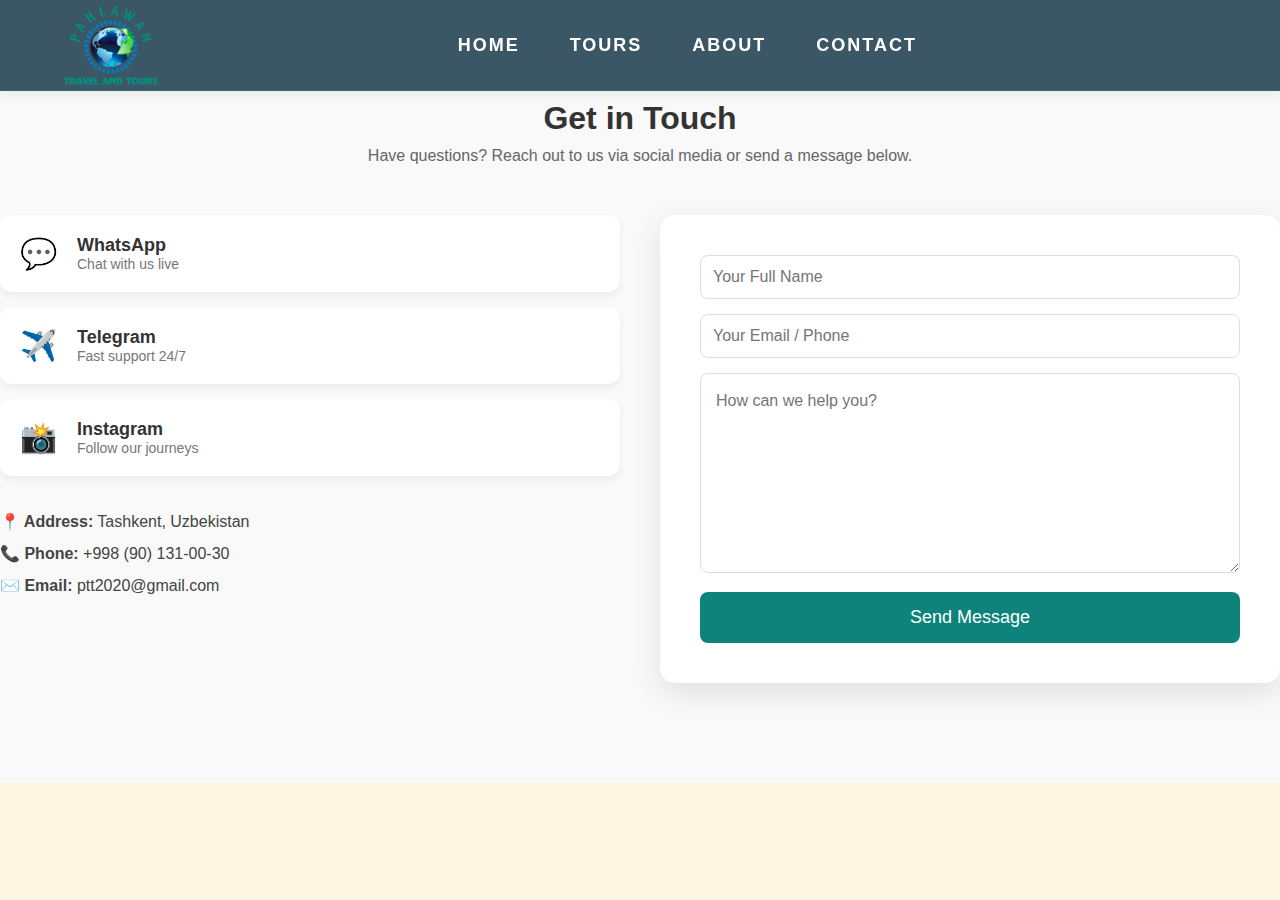
<file: pahlawan travels/contact.html>
<!DOCTYPE html>
<html lang="en">
<head>
    <meta charset="UTF-8">
    <meta name="viewport" content="width=device-width, initial-scale=1.0">
    <title>Contact Us - Pahlawan Travel</title>
    <link rel="stylesheet" href="style.css">
</head>
<body>
    <nav class="navbar">
        <div class="logo"><img src="assets/images/logo.png" alt="Logo"></div>
        <ul class="nav-links">
            <li><a href="index.html" data-key="nav_home">Home</a></li>
            <li><a href="tours.html" data-key="nav_tours">Tours</a></li>
            <li><a href="index.html#about" data-key="nav_about">About</a></li>
            <li><a href="contact.html" data-key="nav_contact">Contact</a></li>
            
            
        </ul>
    </nav>

    <section class="contact-page">
        <div class="container">
            <h1 data-key="contact-title">Get in Touch</h1>
            <p class="subtitle" data-key="contact-subtitle">Have questions? Reach out to us via social media or send a message below.</p>

            <div class="contact-grid">
                <div class="social-cards">
                    <a href="https://wa.me/998901310030" class="social-item whatsapp">
                        <div class="icon">💬</div>
                        <div class="text">
                            <span>WhatsApp</span>
                            <p>Chat with us live</p>
                        </div>
                    </a>
                    
                    <a href="https://t.me/pahlawantravel" class="social-item telegram">
                        <div class="icon">✈️</div>
                        <div class="text">
                            <span>Telegram</span>
                            <p>Fast support 24/7</p>
                        </div>
                    </a>

                    <a href="https://instagram.com/pahlawantravel" class="social-item instagram">
                        <div class="icon">📸</div>
                        <div class="text">
                            <span>Instagram</span>
                            <p>Follow our journeys</p>
                        </div>
                    </a>

                    <div class="other-info">
                        <p><strong data-key="label_address_title">📍 Address:</strong> Tashkent, Uzbekistan</p>
                        <p><strong data-key="label_phone_title">📞 Phone:</strong> +998 (90) 131-00-30</p>
                        <p><strong data-key="label_email_title">✉️ Email:</strong> ptt2020@gmail.com</p>
                    </div>
                </div>

                <div class="contact-form-container">
                    <form id="contactPageForm">
                        <div class="input-group">
                            <input type="text" id="contactName" data-key="label_name" placeholder="Your Full Name" required>
                        </div>
                        <div class="input-group">
                            <input type="email" id="contactEmail" data-key="label_email" placeholder="Your Email / Phone" required>
                        </div>
                        <div class="input-group">
                            <textarea id="contactMessage" data-key="label_message" placeholder="How can we help you?" rows="7" required></textarea>
                        </div>
                        <button type="submit" class="submit-btn" data-key="btn_send">Send Message</button>
                    </form>
                </div>
            </div>
        </div>
    </section>

    <script>
        
        document.getElementById("contactPageForm").onsubmit = async function(e) {
            e.preventDefault();
            const data = {
                name: document.getElementById("contactName").value,
                phone: document.getElementById("contactEmail").value,
                tour: "CONTACT PAGE INQUIRY",
                message: document.getElementById("contactMessage").value
            };

            try {
                const response = await fetch('http://127.0.0.1:5000/send_booking', {
                    method: 'POST',
                    headers: {'Content-Type': 'application/json'},
                    body: JSON.stringify({
                        name: data.name,
                        phone: data.phone,
                        tour: `${data.tour}\nMessage: ${data.message}`
                    })
                });
                if (response.ok) {
                    alert("✅ Message sent! We will contact you soon.");
                    this.reset();
                }
            } catch (error) {
                alert("❌ Error: Is app.py running?");
            }
        };
    </script>
    <script type="text/javascript">
function googleTranslateElementInit() {
    new google.translate.TranslateElement({
        pageLanguage: 'en', 
        includedLanguages: 'en,ru,uz', 
        layout: google.translate.TranslateElement.InlineLayout.SIMPLE,
        autoDisplay: false
    }, 'google_translate_element');
}
</script>
<div id="google_translate_element" style="display:none"></div>

<script type="text/javascript">
    function googleTranslateElementInit() {
        new google.translate.TranslateElement({
            pageLanguage: 'en',
            includedLanguages: 'en,ru,uz',
            autoDisplay: false
        }, 'google_translate_element');
    }
</script>
<script src="main.js"></script>


</body>
</html>
</file>
<file: pahlawan travels/style.css>
* {
  margin: 0;
  padding: 0;
  box-sizing: border-box;
  font-family: 'Poppins', sans-serif;
}
body {
    background-color: #fdf6e3;
    color: #264653;
}

.navbar {
    left: 0;
    display: flex;
    justify-content: space-between;
    align-items: center;
    padding: 15px 5%;
    background-color: rgba(26,58,74,0.85);
    backdrop-filter: blur(12px);
    border-bottom: 1px solid rgba(16,157,148,0.3);
    position: fixed;
    width: 100%;
    top: 0;
    z-index: 1000;
    box-shadow: 0 4px 12px rgba(0,0,0,0.08);
}

.navbar .logo {
    font-size: 24px;
    font-weight: bold;
    color: #264653;
}
.nav-links {
    flex: 1;
    list-style: none;
    display: flex;
    align-items: center;
    gap: 50px;
    margin-right: 20px;
    justify-content: center;
    padding: 0 !important;
    background-color: transparent !important;
    border-radius: 50px;
    padding: 0 !important;
    margin: 0 !important;
}
.nav-links li a {
    text-decoration: none;
    color: #ffffff !important;
    font-weight: 700;
    font-size: 18px;
    transition: color 0.3s;
    text-transform: uppercase !important;
    letter-spacing: 2px;
    transition: all 0.3s ease;
    border-radius: 20px;
}

.nav-links li a:hover {
    color: #109D94;
    background-color: #109D94;

}
.lang-switch {
    font-weight: 700;
    cursor: pointer;
    color: #ffffff;
    opacity: 0.8;
    flex: 1;
    font-size: 15px;
    justify-content: flex-end;

}

.hero-section {
    height: 100vh;
    background-image: url(https://www.atorus.ru/sites/default/files/styles/article_width/public/2023-11/00.jpg.webp?itok=ILUFuwaG);
    background-size: cover;
    background-position: center;
    display: flex;
    align-items: center;
    justify-content: center;
    text-align: center;
    padding-top: 60px;
    color: #fff;
    position: relative;
}

.hero-section::after {
    content: "";
    position: absolute;
    top: 0;
    left: 0;
    width: 100%;
    height: 100%;
    background-color: rgba(38,70,83,0.5);
    z-index: 1;
}

.hero-content {
    position: relative;
    z-index: 2;
    display: flex;
    flex-direction: column;
    align-items: center;
    justify-content: center;
    width: 100%;
    max-width: 800px;

}

.hero-content h1{
    font-size: 48px;
    margin-bottom: 10px;
    font-weight: 700;
    animation: fadeInUp 0.8s ease-out forwards;
    opacity: 0;

}

.hero-content p{
    font-size: 20px;
    margin-bottom: 30px;
    animation: fadeInUp 0.8s ease-out 0.3s forwards;
    opacity: 0;

}
.cta-button {
    padding: 15px 35px;
    background-color: #109D94;
    color: #ffffff;
    text-decoration: none;
    font-weight: bold;
    border-radius: 5px;
    transition: background-color 0.3s;
    display: inline-block;
    text-transform: uppercase;
    letter-spacing: 1px;
    animation: fadeInUp 0.8s ease-out 0.6s forwards;
    opacity: 0;

}

.cta-button:hover {
    background-color: #0d837b;
}
.logo-img {
    height: 30px;
    width: auto;
    display: block;
    transition: transform 0.3s ease;
}
.logo-img:hover {
    transform: scale(1.05);
}
.logo, .lang-switch {
    flex: 1;
}
.lang-switch {
    display: flex;
    justify-content: flex-end;
}
.logo {
    background-color: transparent !important;
    padding: 0 !important;
    align-items: center;
    border-radius: 8px;
    flex: 1;
    max-width: fit-content;
    padding: 10px 20px;
    display: flex;
    height: 60px;
}
.logo img, .logo-img {
    height: 50px;
    width: auto;
    display: block;
    object-fit: contain;
}
.logo img, .logo-img {
    height: 90px !important; 
    width: auto;
    object-fit: contain;
}
@keyframes fadeInUp {
    from {
        opacity: 0;
        transform: translateY(20px);
    }
    to {
        opacity: 1;
        transform: translateY(0);
    }
}

html {
    scroll-behavior: smooth;
}
.about-section {
    padding: 100px 10%;
    background-color: #f9f4e8;
    text-align: center;
}

.about-section h2 {
    font-size: 28px;
    color: #264653;
    margin-bottom: 30px;
    text-transform: uppercase;
    letter-spacing: 1.5px;
    position: relative;
}
.about-secton h2::after {
    content: "";
    display: block;
    width: 50px;
    height: 3px;
    background-color: #109D94;
    margin: 10px auto 0;
    border-radius: 2px;
}

.about-content {
    max-width: 800px;
    margin: 0 auto;
    line-height: 1.6;
    font-size: 18px;
    color: #3e5c66;
}
.about-content p {
    margin-bottom: 25px;
}

.reveal {
    opacity: 0;
    transform: translateY(50px);
    transition: all 1s ease-out;
}
.reveal.active {
    opacity: 1;
    transform: translateY(0);
}
.about-content strong {
    color: #109D94;
    font-weight: 700;
}
.tours-section {
    padding: 80px 10%;
    background-color: #fdf6e3;
    text-align: center;
}
.tours-section h2{
    font-size: 28px;
    margin-bottom: 50px;
    text-transform: uppercase;
    color: #264653;
}
.tours-grid {
    display: flex;
    justify-content: center;
    gap: 30px;
    flex-wrap: wrap;
}
.tour-card {
    background: #fff;
    border-radius: 15px;
    overflow: hidden;
    width: 300px;
    box-shadow: 0 10px 20px rgba(0,0,0,0.05);
    transition: transform 0.03s ease,box-shadow 0.3s ease;
    text-align: left;
}
.tour-card:hover {
    transform: translateY(-10px);
    box-shadow: 0 15px 30px rgba(16,157,148,0.2);

}
.tour-image {
    height: 200px;
    overflow: hidden;
}
.tour-image img {
    width: 100%;
    height: 100%;
    object-fit: cover;
    transition: transform 0.5s ease;
}
.tour-card:hover .tour-image img {
    transform: scale(1.1);
}

.tour-info {
    padding: 20px;
}
.tour-info {
    padding: 20px;
}
.tour-info h3{
    margin-bottom: 10px;
    color: #264653;
}
.tour info p {
    font-size: 14px;
    color: #666;
    margin-bottom: 20px;
}
.tour-footer {
    display: flex;
    justify-content: space-between;
    align-items: center;
}
.price {
    font-weight: 700;
    color: #109D94;
    font-size: 18px;

}

.btn-small {
    text-decoration: none;
    color: #109D94;
    border: 1px solid #109D94;
    padding: 5px 15px;
    border-radius: 5px;
    font-size: 14px;
    font-weight: 600;
    transition: all 0.3s;
}
.btn-small:hover {
    background-color: #109D94;
    color: #fff;
}
.footer {
    background-color: #1a3a4a; 
    color: #ffffff;
    padding: 60px 10% 20px;
    margin-top: 50px;
}

.footer-container {
    display: flex;
    justify-content: space-between;
    flex-wrap: wrap;
    gap: 40px;
    margin-bottom: 40px;
}

.footer-info, .footer-contact, .footer-social {
    flex: 1;
    min-width: 250px;
}

.footer h3, .footer h4 {
    color: #109D94; 
    margin-bottom: 20px;
    text-transform: uppercase;
    letter-spacing: 1px;
}

.footer p {
    line-height: 1.6;
    opacity: 0.8;
    font-size: 15px;
}

.social-links {
    margin-top: 15px;
    font-weight: bold;
    cursor: pointer;
}

.social-links span:hover {
    color: #109D94;
    transition: 0.3s;
}

.footer-bottom {
    text-align: center;
    padding-top: 20px;
    border-top: 1px solid rgba(255, 255, 255, 0.1);
    font-size: 13px;
    opacity: 0.6;
}
.page-header {
    padding: 150px 10% 50px; 
    background-color: #1a3a4a;
    color: white;
    text-align: center;
}

.page-header h1 {
    font-size: 36px;
    margin-bottom: 10px;
    color: #109D94;
}


.home-grid {
    display: grid;
    
    grid-template-columns: repeat(auto-fit, minmax(300px, 1fr));
    gap: 30px;
    justify-content: center;
    padding: 40px 0;
}

.home-card {
    background: #fff;
    border-radius: 15px;
    overflow: hidden;
    display: flex;
    flex-direction: column;
    box-shadow: 0 10px 20px rgba(0,0,0,0.05);
    transition: transform 0.3s ease;
}

.home-card:hover {
    transform: translateY(-10px);
}

.home-card .tour-info {
    padding: 20px;
    flex-grow: 1; 
    display: flex;
    flex-direction: column;
}

.home-card .tour-footer {
    margin-top: auto; 
    display: flex;
    justify-content: space-between;
    align-items: center;
    padding-top: 15px;
    border-top: 1px solid #eee;
}



.tours-grid {
    display: grid !important;
    grid-template-columns: repeat(auto-fill, minmax(320px, 1fr)) !important;
    gap: 30px !important;
    align-items: stretch !important; 
}

.detail-card {
    background: #fff;
    border-radius: 15px;
    display: flex !important;
    flex-direction: column !important;
    height: 100% !important;
    overflow: hidden;
    box-shadow: 0 10px 20px rgba(0,0,0,0.05);
}

.detail-card .tour-info {
    padding: 25px !important;
    flex-grow: 1 !important;
    display: flex !important;
    flex-direction: column !important;
}

.detail-card .full-itinerary {
    flex-grow: 1 !important; 
    margin-bottom: 20px;
}

.detail-card .cta-button {
    margin-top: auto !important;
    display: block !important;
    background: #109D94; 
    color: white !important;
    text-align: center;
    padding: 16px 20px;
    text-decoration: none;
    border-radius: 12px; 
    font-weight: 700;
    font-size: 16px;
    text-transform: uppercase;
    letter-spacing: 1px;
    transition: all 0.3s ease; 
    box-shadow: 0 4px 15px rgba(16, 157, 148, 0.3); 
    border: none;
    cursor: pointer;
}


.detail-card .cta-button:hover {
    background: #0d837b; 
    transform: translateY(-3px); 
    box-shadow: 0 6px 20px rgba(16, 157, 148, 0.4); 
}

.detail-card .cta-button:active {
    transform: translateY(-1px); 
    box-shadow: 0 2px 10px rgba(16, 157, 148, 0.2);
}


.cta-button {
    border: none;
    font-family: inherit;
    cursor: pointer;
    display: inline-block;
    
}


.cta-button:focus {
    outline: none;
}
/* Фоновая подложка */
.modal {
    display: none; 
    position: fixed;
    z-index: 1000;
    left: 0; top: 0;
    width: 100%; height: 100%;
    background-color: rgba(0,0,0,0.6);
    backdrop-filter: blur(5px);
}

/* Само окно */
.modal-content {
    background-color: #fff;
    margin: 10% auto;
    padding: 30px;
    border-radius: 15px;
    width: 90%;
    max-width: 400px;
    position: relative;
    text-align: center;
    box-shadow: 0 5px 30px rgba(0,0,0,0.3);
}

.close-modal {
    position: absolute;
    right: 20px; top: 10px;
    font-size: 28px;
    cursor: pointer;
    color: #888;
}

/* Поля ввода */
.input-group { margin-bottom: 15px; }
.input-group input {
    width: 100%;
    padding: 12px;
    border: 1px solid #ddd;
    border-radius: 8px;
    font-size: 16px;
}

.submit-btn {
    background-color: #0d837b; /* Твой фирменный цвет */
    color: white;
    border: none;
    padding: 15px 30px;
    border-radius: 8px;
    width: 100%;
    font-size: 18px;
    cursor: pointer;
    transition: 0.3s;
}

.submit-btn:hover { background-color: #0a6b64; }

.hero-content .cta-button {
    border: none;
    cursor: pointer;
    font-family: inherit;
    
}


.contact-page { padding: 100px 0; background: #f9f9f9; }
.contact-page h1 { text-align: center; margin-bottom: 10px; color: #333; }
.subtitle { text-align: center; margin-bottom: 50px; color: #666; }

.contact-grid {
    display: grid;
    grid-template-columns: 1fr 1fr;
    gap: 40px;
}

/* Карточки соцсетей */
.social-item {
    display: flex;
    align-items: center;
    padding: 20px;
    margin-bottom: 15px;
    background: white;
    border-radius: 12px;
    text-decoration: none;
    color: #333;
    transition: 0.3s;
    box-shadow: 0 4px 6px rgba(0,0,0,0.05);
}

.social-item:hover { transform: translateX(10px); }
.social-item .icon { font-size: 30px; margin-right: 20px; }
.social-item span { font-weight: bold; font-size: 18px; display: block; }
.social-item p { font-size: 14px; color: #777; margin: 0; }

.whatsapp:hover { border-left: 5px solid #25D366; }
.telegram:hover { border-left: 5px solid #0088cc; }
.instagram:hover { border-left: 5px solid #E1306C; }

.other-info { margin-top: 30px; line-height: 2; color: #444; }

/* Форма на странице */
.contact-form-container {
    background: white;
    padding: 40px;
    border-radius: 15px;
    box-shadow: 0 10px 30px rgba(0,0,0,0.1);
}

#contactMessage {
    width: 100%;
    min-height: 200px; /* Минимальная высота в пикселях */
    padding: 15px;
    border: 1px solid #ddd;
    border-radius: 8px;
    font-size: 16px;
    font-family: inherit;
    resize: vertical; /* Позволяет пользователю тянуть за уголок только вверх-вниз */
    line-height: 1.5;
}
.lang-switch {
    font-weight: 500;
    color: #666;
    cursor: default;
}

.lang-btn {
    cursor: pointer;
    transition: 0.3s;
    padding: 2px 5px;
}

.lang-btn:hover {
    color: #0d837b; /* Твой фирменный цвет */
}

.lang-btn.active {
    color: #0d837b;
    font-weight: bold;
    border-bottom: 2px solid #0d837b;
}


@media (max-width: 768px) {
    
    .navbar {
        flex-direction: column;
        height: auto;
        padding: 10px;
    }
    .nav-links {
        flex-wrap: wrap;
        justify-content: center;
        gap: 10px;
        margin-top: 10px;
    }

    
    .contact-grid, .tours-grid {
        grid-template-columns: 1fr !important; 
        gap: 20px;
    }

    
    .container {
        padding: 0 15px;
    }

    
    .social-item {
        width: 100%; 
    }
    
    h1 {
        font-size: 24px;
    }
}
</file>
